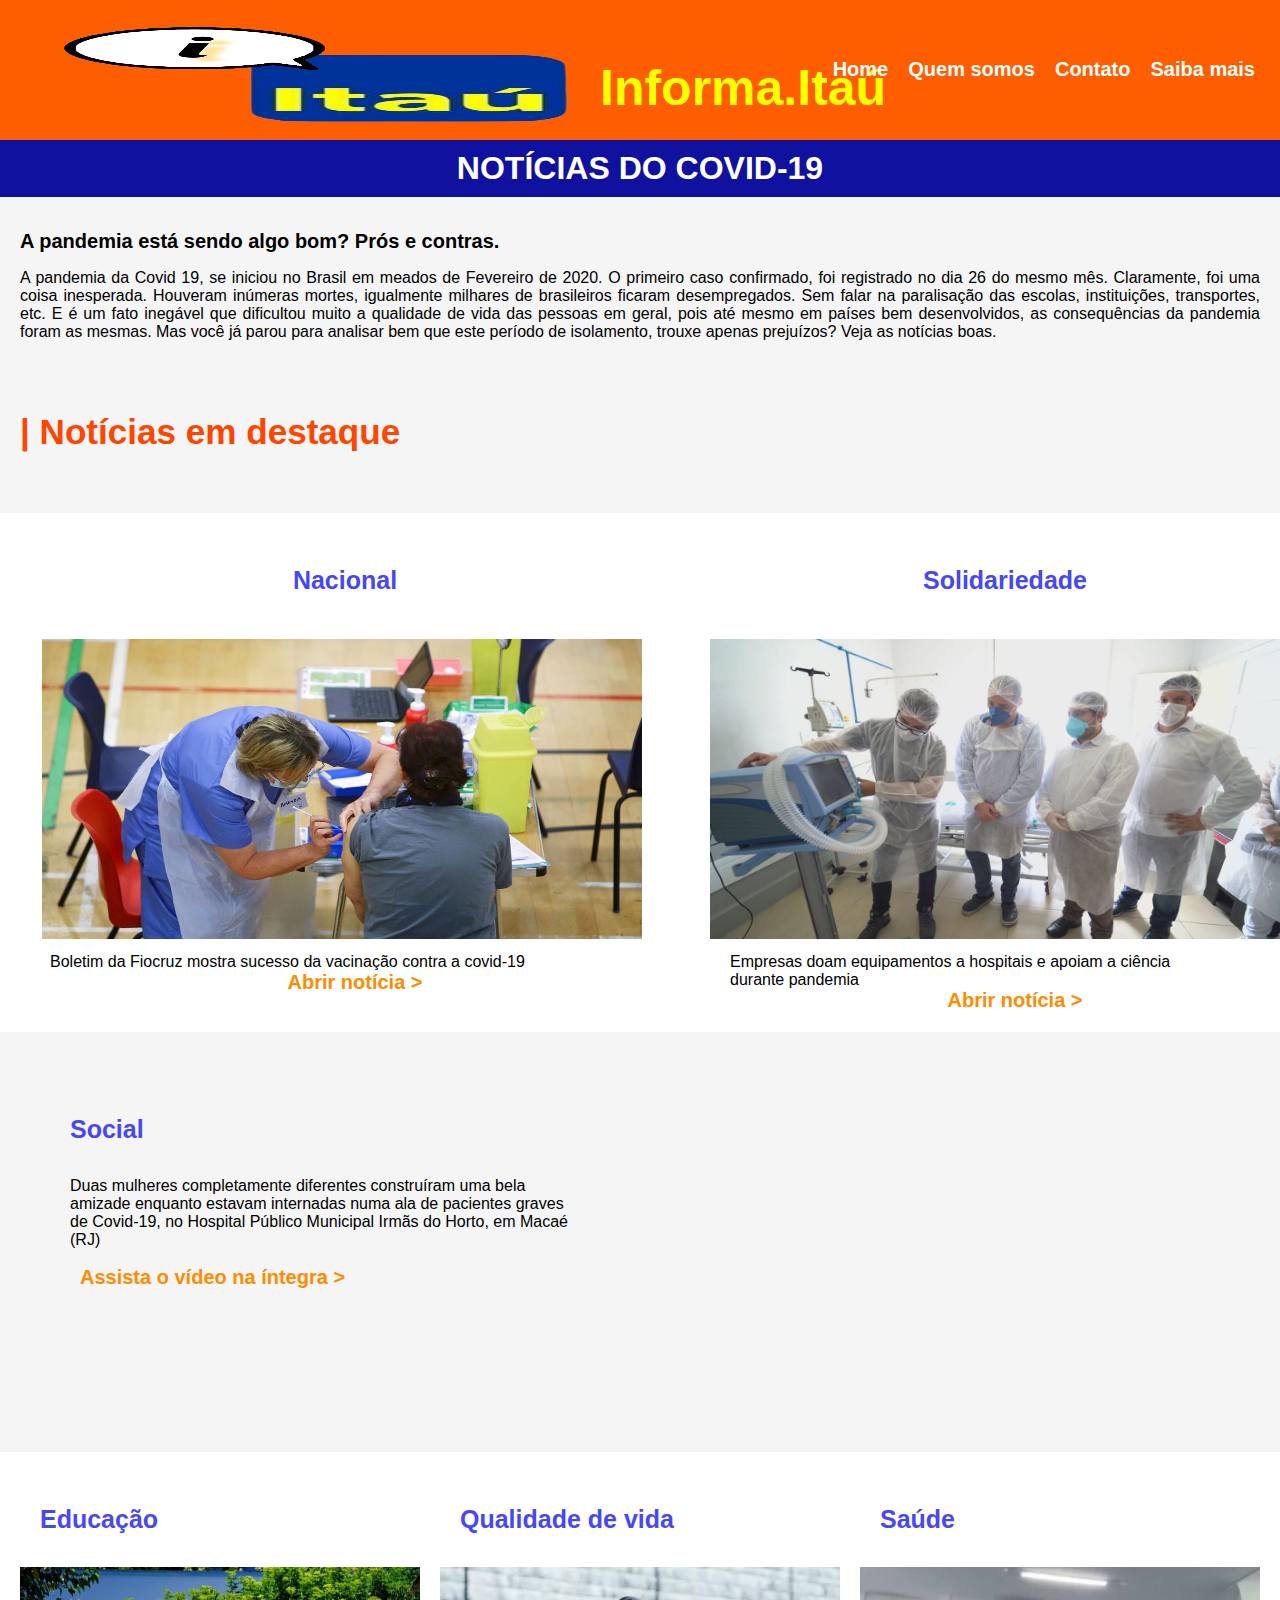
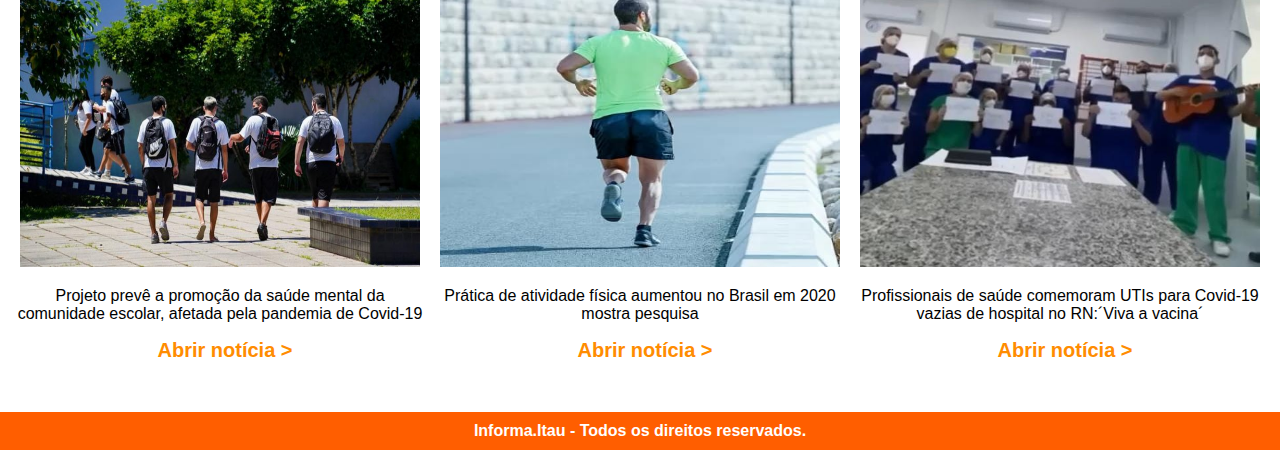
<file: index.html>
<!DOCTYPE html>
<html lang="pt-br">

<head>
    <meta name="viewport" content="width=device-width,initial-scale-1.0">
    <meta http-equiv="X-UA-Compatible" content="IE=edge">
    <title> Informa Itaú </title>
    <link rel="stylesheet" href="css/style.css">

</head>

<body>
    <div class="cabecalho">
        <label class="logo"><img src="imagens/logotipo.png"
                alt="Logotipo do Itaú. Logo em cima do lado esquerdo tem balão de fala branco com contorno preto, dentro dele tem letra i preto com a sombra amarela.">
            <h1>Informa.Itaú</h1>
        </label>
        <ul class="menu">
            <li><a href="index.html"> Home </a> </li>
            <li><a href="quemsomos.html"> Quem somos </a></li>
            <li><a href="contato.html"> Contato </a> </li>
            <li><a href="saibamais.html"> Saiba mais </a></li>
        </ul>

    </div>

    <div class="news">
        <h1>NOTÍCIAS DO COVID-19</h1>
    </div>

    <div class="introducao">
        <h1> A pandemia está sendo algo bom? Prós e contras.</h1>

        <p> A pandemia da Covid 19, se iniciou no Brasil em meados de Fevereiro de 2020. O primeiro caso confirmado,
            foi registrado no dia 26 do mesmo mês. Claramente, foi uma coisa inesperada. Houveram inúmeras mortes,
            igualmente milhares de brasileiros ficaram desempregados. Sem falar na paralisação das escolas,
            instituições, transportes, etc. E é um fato inegável que dificultou muito a qualidade de vida das pessoas em
            geral, pois até mesmo em países bem desenvolvidos, as consequências da pandemia foram as mesmas. Mas você já
            parou para analisar bem que este período de isolamento, trouxe apenas prejuízos? Veja as notícias boas.
        </p>

    </div>

    <div class="destaque">
        <h3> | Notícias em destaque </h3>
    </div>

    <div class="noticiaemdestaque">
        <div class="nacional">
            <h4>Nacional</h4>
            <img class="fotodestaque" src="imagens/N-1.jpeg" alt="Uma enfermeira aplicando a vacina na paciente.">
            <p>Boletim da Fiocruz mostra sucesso da vacinação contra a covid-19</p>
            <a href="https://agenciabrasil.ebc.com.br/saude/noticia/2021-10/boletim-da-fiocruz-mostra-sucesso-da-vacinacao-contra-covid-19">Abrir
                notícia ></a>
        </div>

        <div class="solidariedade">
            <h4>Solidariedade</h4>
            <img class="fotodestaque" src="imagens/n-3.jpeg"
                alt="Quatro homens vestidos de avental descartável e usando máscara em frente do aparelho respiratório">
            <p>Empresas doam equipamentos a hospitais e apoiam a ciência durante pandemia</p>
            <a
                href="https://www.cnnbrasil.com.br/nacional/empresas-doam-equipamentos-a-hospitais-e-apoiam-a-ciencia-durante-pandemia/">Abrir
                notícia ></a>
        </div>

    </div>

    </div>

    <div class="noticiasocial">
        <div class="social">
            <h4>Social </h4>
            <p>Duas mulheres completamente diferentes construíram uma bela amizade
            enquanto estavam internadas numa ala de pacientes graves de Covid-19,
            no Hospital Público Municipal Irmãs do Horto, em Macaé (RJ)</p>
            <h2>Assista o vídeo na íntegra ></h2>
        </div>
        <div class="videosocial">
            <iframe width="560" height="315" src="https://www.youtube.com/embed/XjL1dg0RgYo"
                title="Paciente com covid-19 decide adotar a companheira de quarto" frameborder="0"
                allow="accelerometer; autoplay; clipboard-write; encrypted-media; gyroscope; picture-in-picture"
                allowfullscreen></iframe>
        </div>
    </div>


    <div class="conteudo">
        <div class="educacao">
            <h4>Educação</h4>
            <img src="imagens/n-4.jpeg" alt="Sete jovens conversando e andando com mochilas nas costas.">
            <P>Projeto prevê a promoção da saúde mental da comunidade escolar, afetada pela pandemia de Covid-19</P>
            <a
                href="https://www.camara.leg.br/noticias/812701-projeto-preve-a-promocao-da-saude-mental-da-comunidade-escolar-afetada-pela-pandemia-de-covid-19/">Abrir
                notícia ></a>
        </div>

        <div class="qualidadedevida">
            <h4>Qualidade de vida</h4>
            <img src="imagens/n-5.jpeg" alt="Um homem usando roupa confortável e está correndo">
            <P>Prática de atividade física aumentou no Brasil em 2020 mostra pesquisa</P>
            <a
                href="https://www.uol.com.br/vivabem/noticias/redacao/2020/12/16/pratica-de-atividade-fisica-aumentou-no-brasil-em-2020-mostra-pesquisa.htm">Abrir
                notícia ></a>
        </div>

        <div class="saude">
            <h4>Saúde</h4>
            <img src="imagens/n-6.jpeg"
                alt=" Quartoze enfermeiros usando máscara e mostrando papel, um deles tocando violão.">
            <P>Profissionais de saúde comemoram UTIs para Covid-19 vazias de hospital no RN:´Viva a vacina´</P>
            <a href="https://razoesparaacreditar.com/hospital-comemora-utis-vazias-covid-19-rn/">Abrir notícia ></a>
        </div>
    </div>

    <div class="rodape">
        <h3>Informa.Itau - Todos os direitos reservados.</h3>


    </div>
</body>

</html>
</file>
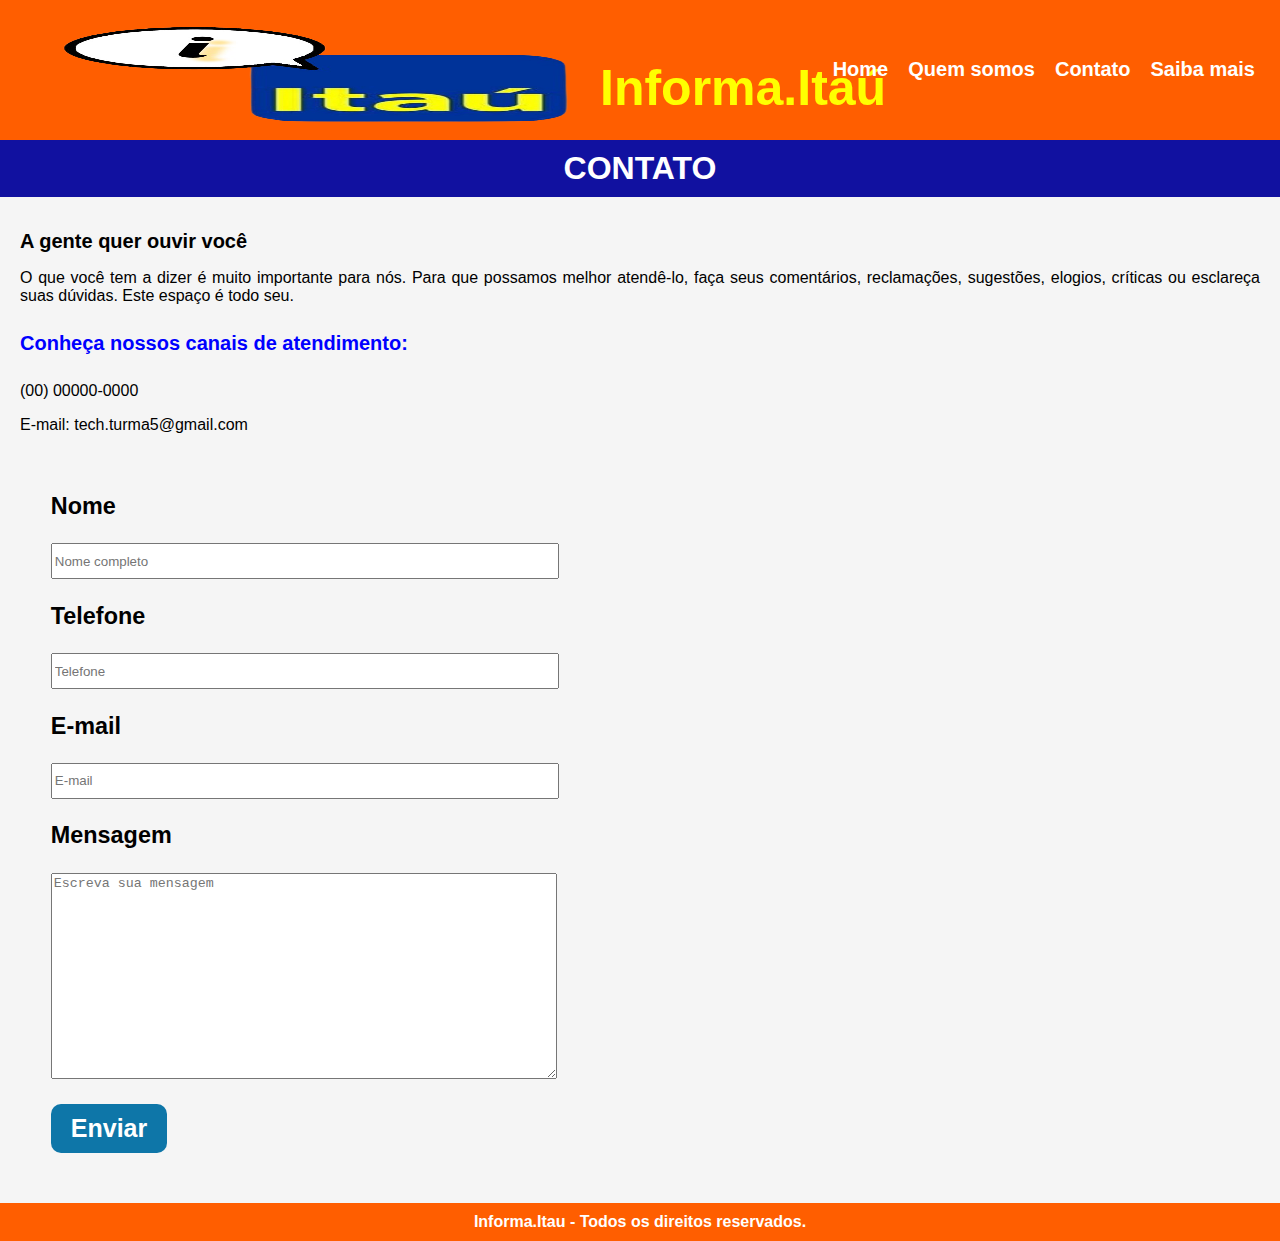
<file: contato.html>
<!DOCTYPE html>
<html lang="pt-br">
    
    <head>
        <meta name="viewport" content="width=device-width,initial-scale-1.0">
        <meta http-equiv="X-UA-Compatible" content="IE=edge">
        <title> Informa Itaú - Contato</title>
        <link rel="stylesheet" href="css/style.css">   
    </head>
    
    
    <body>

        <div class="cabecalho">
            <label class="logo"><img src="imagens/logotipo.png" alt="Logotipo do Itaú. Logo em cima do lado esquerdo tem balão de fala branco com contorno preto, dentro dele tem letra i preto com a sombra amarela."><h1>Informa.Itaú</h1></label>
                <ul class="menu">
                <li><a href="index.html"> Home </a> </li>
                <li><a href="quemsomos.html"> Quem somos </a></li>
                <li><a href="contato.html"> Contato </a> </li>
                <li><a href="saibamais.html"> Saiba mais </a></li>
                </ul>
            </div>


            <div class="contato">
                <h1>CONTATO</h1>
            </div>

            <div class="introducao">
                <h1>A gente quer ouvir você</h1>
                    <p>O que você tem a dizer é muito importante para nós. Para que possamos melhor atendê-lo, 
                        faça seus comentários, reclamações, sugestões, elogios, críticas ou esclareça suas dúvidas.
                    Este espaço é todo seu.</p>
                    <h4> Conheça nossos canais de atendimento:</h4>
                    <p> (00) 00000-0000</p>
                    <p>E-mail: tech.turma5@gmail.com </p>
                </div>
               
                <div class="formulario">
                    <h3> Nome</h3>      
                    <input type="text" name="nome" placeholder="Nome completo" style="width: 500px; height: 30px">
                    <h3>Telefone</h3>
                    <input type="text" name="telefone" placeholder="Telefone" style="width: 500px; height: 30px">
                    <h3>E-mail</h3>
                    <input type="text" name="email" placeholder="E-mail" style="width: 500px; height: 30px">
                    <h3>Mensagem</h3>
                    <textarea name="mensagem" placeholder="Escreva sua mensagem" style="width: 500px; height: 200px"></textarea>
                    </h3>
                    <button class="btn-contact"><a href="contato.html"> Enviar</a></button>
                </div>
                <div  class="rodape">
                    <h3>Informa.Itau - Todos os direitos reservados.</h3>
    
                </div>
            </body>

            </html>
</file>
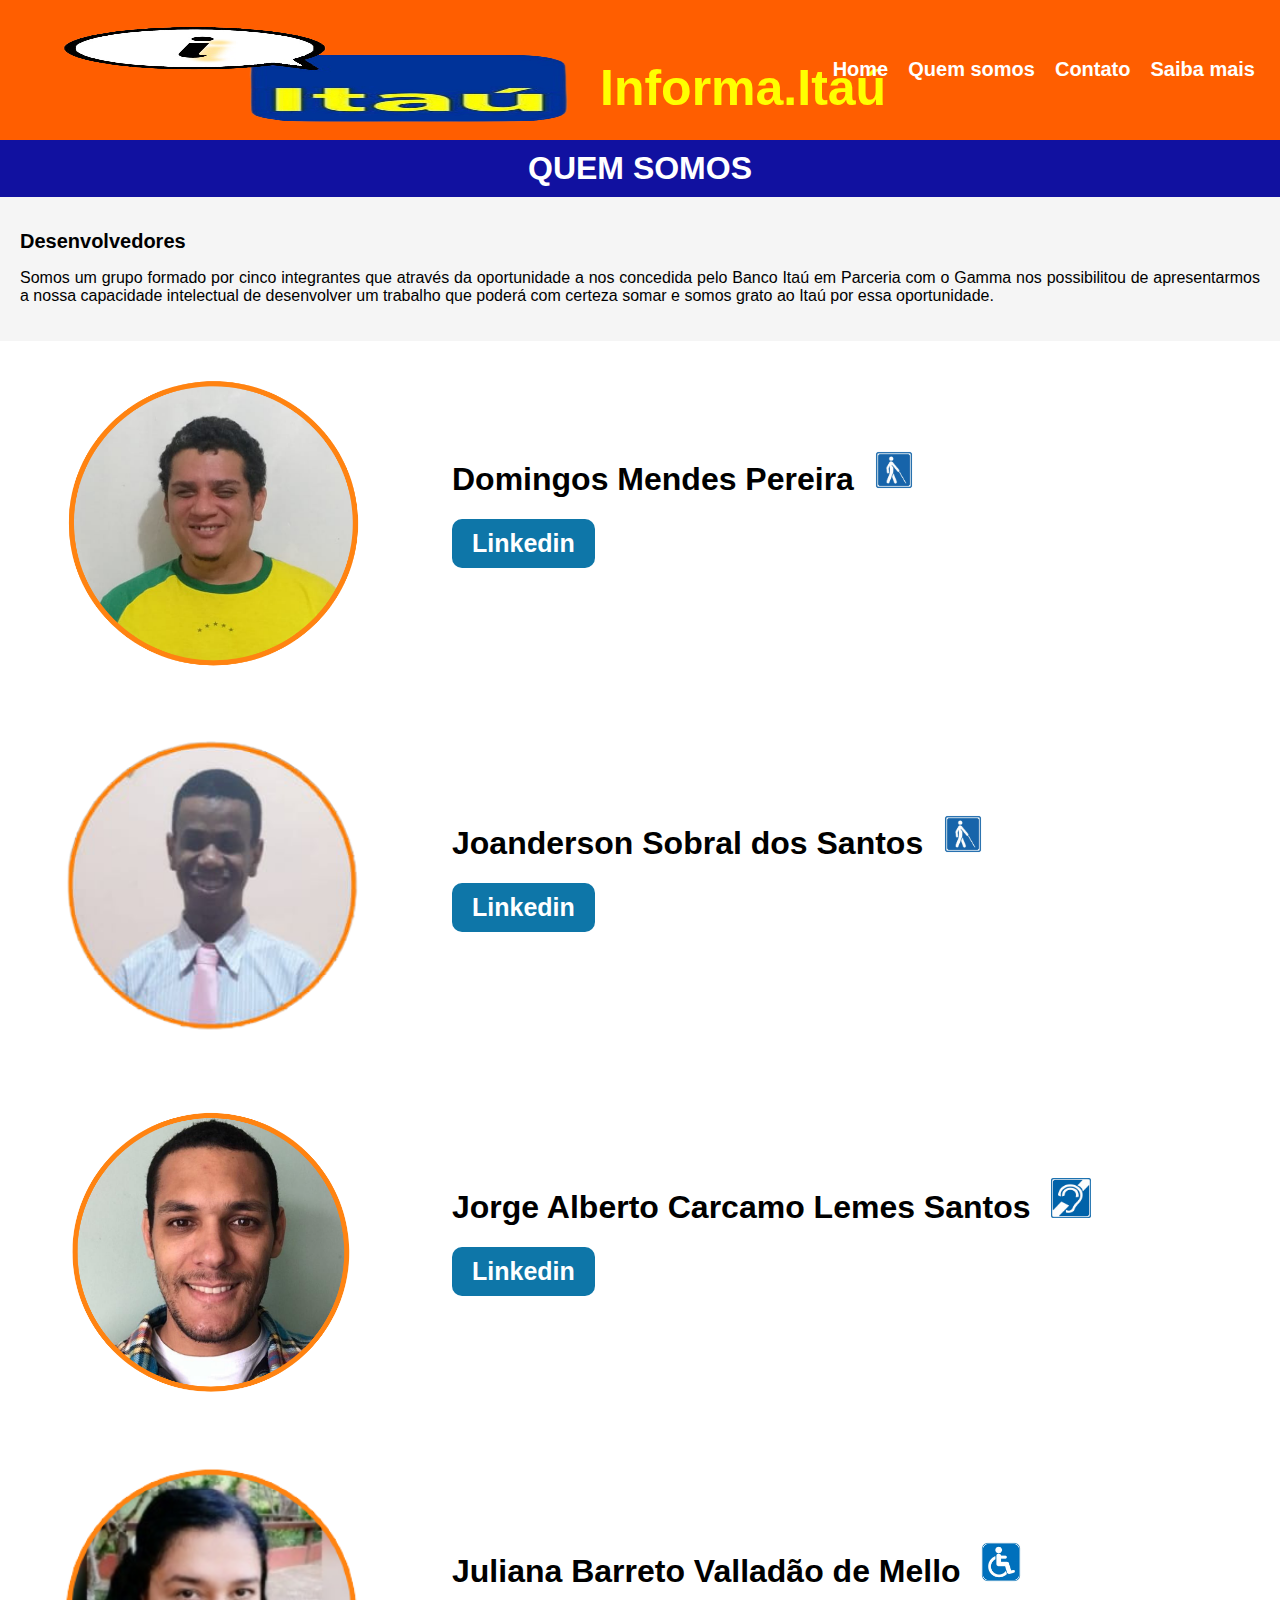
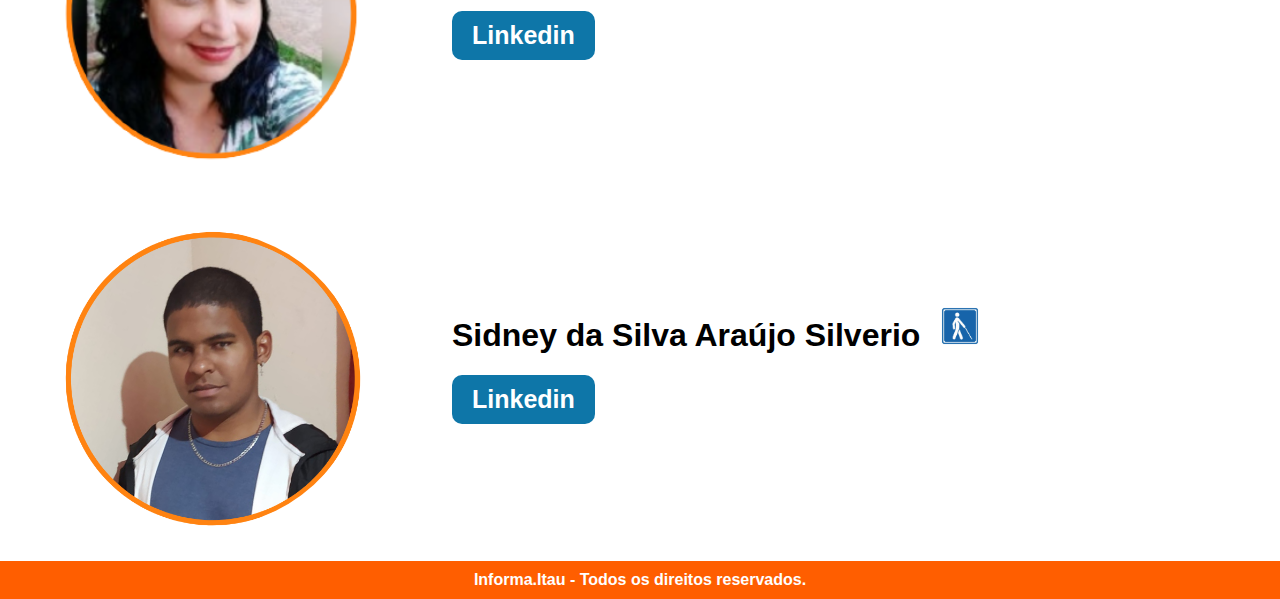
<file: quemsomos.html>
<!DOCTYPE html>
<html lang="pt-br">

<head>
    <meta name="viewport" content="width=device-width,initial-scale-1.0">
    <meta http-equiv="X-UA-Compatible" content="IE=edge">
    <title> Informa Itaú - Quem somos</title>
    <link rel="stylesheet" href="css/style.css">
</head>

<body>

    <div class="cabecalho">
        <label class="logo"><img src="imagens/logotipo.png"
                alt="Logotipo do Itaú. Logo em cima do lado esquerdo tem balão de fala branco com contorno preto, dentro dele tem letra i preto com a sombra amarela.">
            <h1>Informa.Itaú</h1>
        </label>
        <ul class="menu">
            <li><a href="index.html"> Home </a> </li>
            <li><a href="quemsomos.html"> Quem somos </a></li>
            <li><a href="contato.html"> Contato </a> </li>
            <li><a href="saibamais.html"> Saiba mais </a></li>
        </ul>
    </div>

    <div class="quemsomos">
        <h1>QUEM SOMOS</h1>
    </div>

    <div class="introducao">
        <h1>Desenvolvedores</h1>
        <p>Somos um grupo formado por cinco integrantes que através da oportunidade a nos concedida pelo
            Banco Itaú em Parceria com o Gamma nos possibilitou de apresentarmos a nossa capacidade intelectual
            de desenvolver um trabalho que poderá com certeza somar e somos grato ao Itaú por essa oportunidade.</p>
    </div>

    <div class="pessoa1">
        <div class="domingos">
            <img src="imagens/d4.png"
                alt="Descrição da foto: Homem branco, cabelo escuro, tem barba no queixo e usa camiseta cor amarela e verde. Na foto ele está sorrindo.">
        </div>

        <div class="nomedomingos">
            <h1>Domingos Mendes Pereira<img src="imagens/defvisual.png" alt="simbolo deficiencia visual"></h1>

            <div class="botao">
                <button class="btn-contact"><a
                        href="https://www.linkedin.com/in/mission%C3%A1rio-domingos-mendes-2a5482223/"
                        target="_blank">Linkedin</a></button>
            </div>
        </div>
    </div>

    <div class="pessoa2">
        <div class="sobral">
            <img src="imagens/d1.png"
                alt="Homem preto e cabelo. Ele está usando camiseta social listrada azul claro e gravata rosa bebê. Na foto ele mostra seu sorriso.">
        </div>

        <div class="nomesobral">
            <h1>Joanderson Sobral dos Santos<img src="imagens/defvisual.png" alt="simbolo deficiencia visual"></h1>
            
            <div class="botao">
                <button class="btn-contact"><a
                        href="https://www.linkedin.com/in/joanderson-sobral-dos-santos-76522a223/"
                        target="_blank">Linkedin</a></button>
            </div>
        </div>
    </div>


    <div class="pessoa3">
        <div class="jorge">
            <img src="imagens/d2.png"
                alt="Homem moreno, cabelo e olhos escuros e barba curta. Ele está usando camiseta listrada colorido e está sorrindo">
        </div>

        <div class="nomejorge">
            <h1>Jorge Alberto Carcamo Lemes Santos<img src="imagens/defaud.png" alt="simbolo deficiencia auditiva"></h1>
            
            <div class="botao">
                <button class="btn-contact"><a href="https://www.linkedin.com/in/jorge-alberto-06a742178/"
                        target="_blank">Linkedin</a></button>
            </div>
        </div>
    </div>

    <div class="pessoa4">
        <div class="juliana">
            <img src="imagens/d3.png"
                alt=" Mulher branca, cabelo e olhos escuros. Ele está usando camiseta estampada verde e brinco perola brancam mostra seu sorriso de lábios fechados.">
        </div>

        <div class="nomejuliana">
            <h1>Juliana Barreto Valladão de Mello<img src="imagens/deffisica.png" alt="simbolo deficiencia fisica"></h1>
            
            <div class="botao">
                <button class="btn-contact"><a href="https://www.linkedin.com/in/juliana-barreto-822198118/"
                        target="_blank">Linkedin</a></button>
            </div>
        </div>
    </div>

    <div class="pessoa5">
        <div class="sidney">
            <img src="imagens/d5.png"
                alt="Homem preto, cabelo curto e olhos escuros. Ele está usando camiseta azul e agasalho preto e branco, e acessórios brinco e colar. Na foto ele mostra seu sorriso de lábios fechados.">
        </div>
        <div class="nomesidney">
            <h1>Sidney da Silva Araújo Silverio<img src="imagens/defvisual.png" alt="simbolo deficiencia visual"></h1>
            
            <div class="botao">
                <button class="btn-contact"><a href="https://www.linkedin.com/in/sidy-araujo-775bb820b/"
                        target="_blank">Linkedin</a></button>
            </div>
        </div>
    </div>

    <div class="rodape">
        <h3>Informa.Itau - Todos os direitos reservados.</h3>

    </div>
    <div>

</body>

</html>
</file>
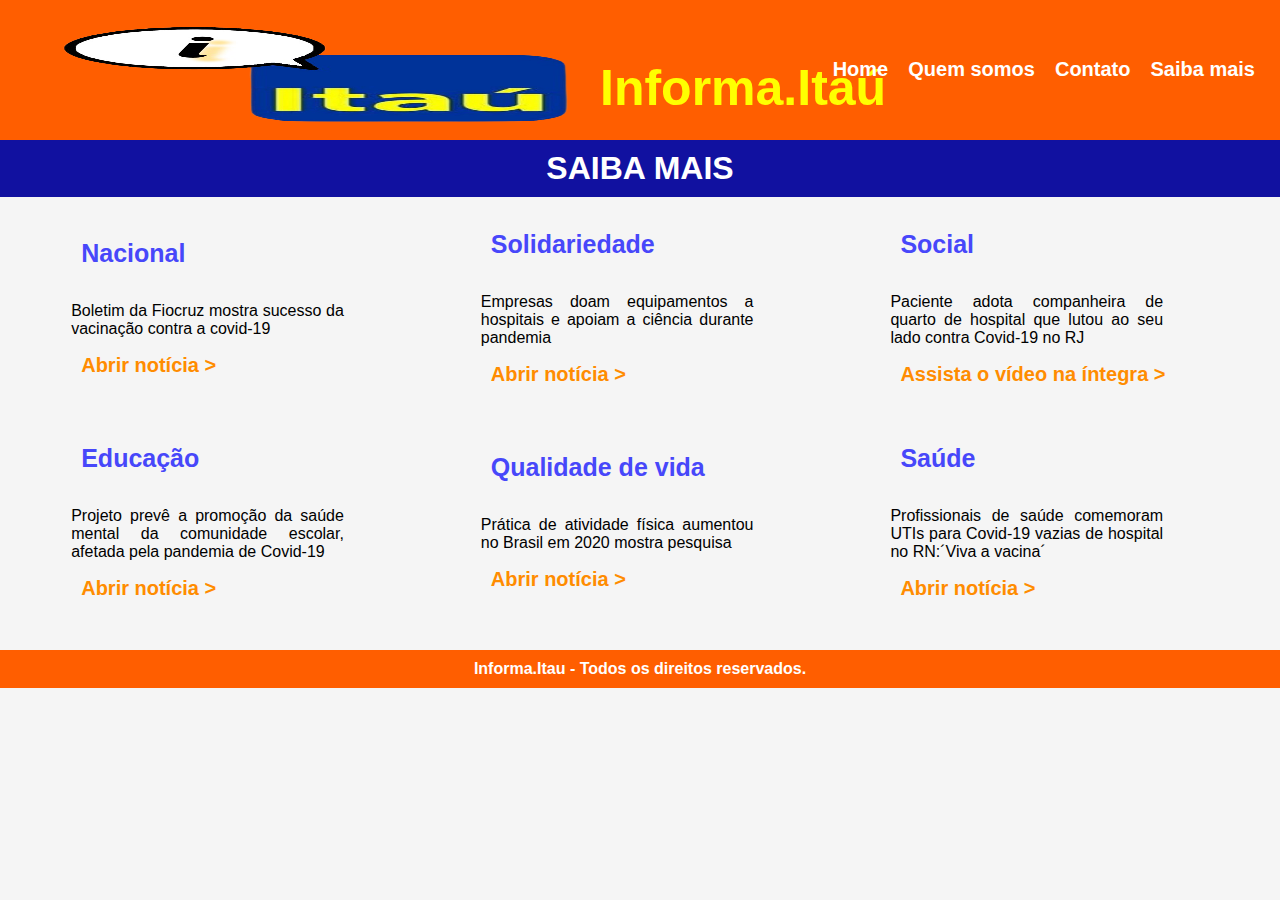
<file: saibamais.html>
<!DOCTYPE html>
<html lang="pt-br">

<head>
    <meta name="viewport" content="width=device-width,initial-scale-1.0">
    <meta http-equiv="X-UA-Compatible" content="IE=edge">
    <title> Informa Itaú </title>
    <link rel="stylesheet" href="css/style.css">

</head>

<body>
    <div class="cabecalho">
        <label class="logo"><img src="imagens/logotipo.png" alt="Logotipo do Itaú. Logo em cima do lado esquerdo tem balão de fala branco com contorno preto, dentro dele tem letra i preto com a sombra amarela."><h1>Informa.Itaú</h1></label>
            <ul class="menu">
            <li><a href="index.html"> Home </a> </li>
            <li><a href="quemsomos.html"> Quem somos </a></li>
            <li><a href="contato.html"> Contato </a> </li>
            <li><a href="saibamais.html"> Saiba mais </a></li>
            </ul>
    </div>
            <div class="saibamais">
                <h1>SAIBA MAIS</h1>
            </div>
   
            <div class="n1">
                <div class="nacional1">
                <h4>Nacional</h4> 
                <p> Boletim da Fiocruz mostra sucesso da vacinação contra a covid-19</p>
                <a class="btnlink=" href="https://agenciabrasil.ebc.com.br/saude/noticia/2021-10/boletim-da-fiocruz-mostra-sucesso-da-vacinacao-contra-covid-19">Abrir notícia ></a></div>
                            
                <div class="solidariedade1">
                <h4>Solidariedade</h4> 
                <p>Empresas doam equipamentos a hospitais e apoiam a ciência durante pandemia</p>
                <a href="https://www.cnnbrasil.com.br/nacional/empresas-doam-equipamentos-a-hospitais-e-apoiam-a-ciencia-durante-pandemia/">Abrir notícia ></a></div>
              
                <div class="social1">
                <h4>Social</h4>
                <p>Paciente adota companheira de quarto de hospital que lutou ao seu lado contra Covid-19 no RJ</p>
                <a href="https://www.youtube.com/watch?v=XjL1dg0RgYo">Assista o vídeo na íntegra ></a></div>
            </div>    
                    
            <div class="n2">
                <div class="educacao1">
                    <h4>Educação</h4>
                    <P>Projeto prevê a promoção da saúde mental da comunidade escolar, afetada pela pandemia de Covid-19</P>
                    <a href="https://www.camara.leg.br/noticias/812701-projeto-preve-a-promocao-da-saude-mental-da-comunidade-escolar-afetada-pela-pandemia-de-covid-19/">Abrir notícia ></a>
                    </div>         

                <div class="qualidadedevida1">
                    <h4>Qualidade de vida</h4>
                    <P>Prática de atividade física aumentou no Brasil em 2020 mostra pesquisa</P>
                    <a href="https://www.uol.com.br/vivabem/noticias/redacao/2020/12/16/pratica-de-atividade-fisica-aumentou-no-brasil-em-2020-mostra-pesquisa.htm">Abrir notícia ></a></div>
            
                    <div class="saude1">
                    <h4>Saúde</h4>
                    <P>Profissionais de saúde comemoram UTIs para Covid-19 vazias de hospital no RN:´Viva a vacina´</P>
                    <a href="https://razoesparaacreditar.com/hospital-comemora-utis-vazias-covid-19-rn/">Abrir notícia ></a></div>
            </div>
        
            <div class="rodape">
               <h3>Informa.Itau - Todos os direitos reservados.</h3>
            </div>
        
    </body>
</html>
</file>
<file: css/style.css>
body {
    background-color:whitesmoke;
    padding: 0px;
    margin: 0px;
}

.logo{
    display:inline-flex;
    margin:10px 10px 0 30px;
    max-width:100px;
    max-height:100px;
    width: auto;
    height: auto;
    padding:15px;
}
 

.cabecalho{
    background-color: rgb(255, 94, 0);
    font-family: Arial, Helvetica, sans-serif;
    margin-bottom: 0px;
    display: flex;
    justify-content: space-between;
}

.logo h1{
    color:yellow;
    margin-left:25px;
    font-size:50px;
    padding:0;
}

.menu a {
    color: white;
    text-decoration: unset;
}

.ul menu{
    font-family: Verdana, Geneva, Tahoma, sans-serif;
    display: flex;
    margin: auto 5px;
    font-weight: 10px;
    padding-right: 10px;  
}

ul {
    font-family:Verdana, Geneva, Tahoma, sans-serif;
    display: flex;
    margin: auto 5px;
    font-weight: bold;
    padding-right: 10px;
}

ul li{
    display: inline-block;
    line-height:80px;
    margin:0 10px;
    text-decoration:none;
}

ul li a{
    font-size:20px;
    font-family:Verdana, Geneva, Tahoma, sans-serif;
    text-transform:none;
    text-decoration:none;
}


.news {
    color:white;
    background-color: rgb(17, 17, 160);
    font-family: 'Franklin Gothic Medium', 'Arial Narrow', Arial, sans-serif;
    display: flex;
    padding: 10px auto;
}

.news h1{
    margin: 10px auto;
}

.introducao {
    padding:20px 20px;
}

.introducao p {
    font-family: Verdana, Geneva, Tahoma, sans-serif;
    text-align: justify;
    font-size:16px;
}

.introducao h1 {
    font-family: Verdana, Geneva, Tahoma, sans-serif;
    font-size: 20px;
}


.destaque {
    color: orangered;
    padding-left: 20px;
    display: flex;
    font-family: Verdana, Geneva, Tahoma, sans-serif;
    font-size: 30px;
    margin-bottom: 2%;
}

.noticiaemdestaque{
    background-color: white;
    display: flex;
    width:100%;
    text-align: center;
    margin:auto; 
}


.nacional {
    color: rgb(71, 71, 250);
    padding: 20px;
    font-family: Verdana, Geneva, Tahoma, sans-serif;
    width:50%;
    text-decoration: none;
    text-transform: none;
 
}

.nacional h4{
    padding-left: 10px;
    font-size: 25px;
    font-family: Verdana, Geneva, Tahoma, sans-serif;
    text-decoration: none;   
}
    
.nacional img {
    width: 600px;
    height: 300px;
    margin: 10px 22px;
}
    
.nacional a {
    font-family: Verdana, Geneva, Tahoma, sans-serif;
    color:darkorange;
    font-size: 20px;
    font-weight: bold;
    text-decoration: none;
    text-align: left;
    padding-left:30px;
    
}
   
.nacional p {
    font-family: Verdana, Geneva, Tahoma, sans-serif;
    color: black;
    margin: 0;
    width:80%;
    padding-left:30px;
    text-align:left;
}
    
.solidariedade {
    color: rgb(71, 71, 250);
    font-family: Verdana, Geneva, Tahoma, sans-serif;
    padding:20px;
    width:100%;
    margin:auto;
    text-decoration: none; 
}

    
.solidariedade h4{
    padding-left: 10px;
    font-size: 25px; 
    font-family: Verdana, Geneva, Tahoma, sans-serif;
}
  
.solidariedade img {
    width: 580px;
    height: 300px;
    margin: 10px 10px;
}
    
.solidariedade a {
    font-family: Verdana, Geneva, Tahoma, sans-serif;
    color:darkorange;
    text-align:left;
    padding-left:30px;
    font-size: 20px;
    font-weight: bold;
    text-decoration: none;
}
   
.solidariedade p {
    font-family: Verdana, Geneva, Tahoma, sans-serif;
    color: black;
    margin: 0;
    width:80%;
    text-align: left;
    padding-left:30px;
   
}   

.noticiasocial {
    color: rgb(71, 71, 250);
    padding-left: 20px;
    font-family: Verdana, Geneva, Tahoma, sans-serif;   
    margin: 50px 50px; 
    display: flex;
    justify-content: space-between;
    text-decoration: none;
   
}
    
.social{
    width:60%;
    margin-right:30 px;
}
    
.social h4 {
    color: rgb(71, 71, 250);
    font-size:25px;
    text-decoration: none;
    font-family: Verdana, Geneva, Tahoma, sans-serif;
}

.social h2 {
    font-family: Verdana, Geneva, Tahoma, sans-serif;
    color:darkorange;
    font-size: 20px;
    font-weight: bold;
    padding-left: 10px;
    text-decoration: none;
}
    
.social p {
    color: black;
    margin-right:30px;
}
    
.videosocial {
    padding-top: 20px;
    width: 800px;
    height: 300px;
}
    
.conteudo {
    padding-bottom: 2%;
    background-color: white;
    display: flex;
    text-align:center;
    padding: 20px 10px 50px 10px;
}
    
.educacao {
    color: rgb(71, 71, 250);
    font-family: Verdana, Geneva, Tahoma, sans-serif;
    width:70%;
    text-decoration: none;
}
    
.educacao h4 {
    padding-left: 10px;
    margin-left:20px;
    text-align:left;
    font-size:25px;
    font-family: Verdana, Geneva, Tahoma, sans-serif;
}
    
.educacao img {
    width: 400px;
    height: 300px;
}
    
.educacao p {
    font-family: Verdana, Geneva, Tahoma, sans-serif;
    color: black;
    text-align: center;
}
    
.educacao a {
    font-family: Verdana, Geneva, Tahoma, sans-serif;
    color:darkorange;
    font-size: 20px;
    font-weight: bold;
    padding-left: 10px;
    text-decoration: none;
}
    
.qualidadedevida {
    color: rgb(71, 71, 250);
    font-family: Verdana, Geneva, Tahoma, sans-serif;
    width:70%;
    text-decoration: none;
}
    
.qualidadedevida h4 {
    padding-left: 10px;
    margin-left:20px;
    text-align:left;
    font-size: 25px;
    font-family: Verdana, Geneva, Tahoma, sans-serif;
}
    
.qualidadedevida img {
    width: 400px;
    height: 300px;
}
    
.qualidadedevida p {
    font-family: Verdana, Geneva, Tahoma, sans-serif;
    color: black;
    text-align: center;
}
    
.qualidadedevida a {
    font-family: Verdana, Geneva, Tahoma, sans-serif;
    color:darkorange;
    font-size: 20px;
    font-weight: bold;
    padding-left: 10px;
    text-decoration: none;
}
    
.saude {
    color: rgb(71, 71, 250);
    font-family: Verdana, Geneva, Tahoma, sans-serif;
    width:70%;
    text-decoration: none;
}
    
.saude h4 {
    padding-left: 10px;
    text-align:left;
    margin-left:20px;
    font-size: 25px;
    font-family: Verdana, Geneva, Tahoma, sans-serif;
}

.saude img {
    width: 400px;
    height: 300px;
}
    
.saude p {
    font-family: Verdana, Geneva, Tahoma, sans-serif;
    color: black;
    text-align: center;
}
    
.saude a {
    font-family: Verdana, Geneva, Tahoma, sans-serif;
    color:darkorange;
    font-size: 20px;
    font-weight: bold;
    padding-left: 10px;
    text-decoration: none;
}

/*********************************
            INICIO - QUEM SOMOS
    **********************************/

    .quemsomos {
        color:white;
        background-color: rgb(17, 17, 160);
        font-family: 'Franklin Gothic Medium', 'Arial Narrow', Arial, sans-serif;
        display: flex;
        padding: 10px auto;
    }
    
    .quemsomos h1{
        margin: 10px auto;

    }

    .introducao {
        padding:20px 20px;
    }
    
    .introducao p {
        font-family: Verdana, Geneva, Tahoma, sans-serif;
        text-align: justify;
        font-size:16px;
    }
    
    .introducao h1 {
        font-family: Verdana, Geneva, Tahoma, sans-serif;
        font-size: 20px;
    }
    
    .pessoa1 {
        background-color:white;
        padding: 2rem;
        display: flex;
        align-items: center;
    }

    .domingos {
        display: flex;
        justify-content: space-between;
        align-items: center;
        text-align: center;
        padding-right:30px;
    
    }

    .domingos img {
        width: 300px;
        height: 300px;
        border-radius: 60%;
        padding-left:30px;
    }

    .nomedomingos{
        text-align: left;
        padding-left:30px;
    }

    .nomedomingos img{
        border-radius: 0%;
        width: 40px;
        height: 40px;
        padding-left:20px;
    }

    .nomedomingos h1{
        font-family: Verdana, Geneva, Tahoma, sans-serif;
        padding-left:30px;
    }
    
    .botao {
       padding-left:30px;
    }
    
    .pessoa2 {
        background-color:white;
        padding: 2rem;
        display: flex;
        align-items: center;
    }

    .sobral {
        display: flex;
        justify-content: space-between;
        align-items: center;
        text-align: center;
        padding-right:30px;
    }

    .sobral img {
        width: 300px;
        height: 300px;
        border-radius: 60%;
        padding-left:30px;
    }

    .nomesobral{
        text-align: left;
        padding-left:30px;
    }

    .nomesobral img{
        border-radius: 0%;
        width: 40px;
        height: 40px;
        padding-left:20px;
    }

    .nomesobral h1{
        font-family: Verdana, Geneva, Tahoma, sans-serif;
        padding-left:30px;
    }

    
    .pessoa3 {
        background-color:white;
        padding: 2rem;
        display: flex;
        align-items: center;
    }

    .jorge {
        display: flex;
        justify-content: space-between;
        align-items: center;
        text-align: center;
        padding-right:30px;
    
    }

    .jorge img {
        width: 300px;
        height: 300px;
        border-radius: 60%;
        padding-left:30px;
    }

    .nomejorge{
        text-align: left;
        padding-left:30px;
    }

    .nomejorge img{
        border-radius: 0%;
        width: 40px;
        height: 40px;
        padding-left:20px;
    }

    .nomejorge h1{
        font-family: Verdana, Geneva, Tahoma, sans-serif;
        padding-left:30px;
    }
    
    .pessoa4 {
        background-color:white;
        padding: 2rem;
        display: flex;
        align-items: center;
    }

    .juliana {
        display: flex;
        justify-content: space-between;
        align-items: center;
        text-align: center;
        padding-right:30px;
    
    }

    .juliana img {
        width: 300px;
        height: 300px;
        border-radius: 60%;
        padding-left:30px;
    }

    .nomejuliana{
        text-align: left;
        padding-left:30px;
    }

    .nomejuliana img{
        border-radius: 0%;
        width: 40px;
        height: 40px;
        padding-left:20px;
    }

    .nomejuliana h1{
        font-family: Verdana, Geneva, Tahoma, sans-serif;
        padding-left:30px;
    }
    
    .pessoa5 {
        background-color:white;
        padding: 2rem;
        display: flex;
        align-items: center;
    }

    .sidney {
        display: flex;
        justify-content: space-between;
        align-items: center;
        text-align: center;
        padding-right:30px;
    }

    .sidney img {
        width: 300px;
        height: 300px;
        border-radius: 60%;
        padding-left:30px;
    }

    .nomesidney{
        text-align: left;
        padding-left:30px;
    }

    .nomesidney img{
        border-radius: 0%;
        width: 40px;
        height: 40px;
        padding-left:20px;
    }

    .nomesidney h1{
        font-family: Verdana, Geneva, Tahoma, sans-serif;
        padding-left:30px;
    }

 
    /*********************************
            FIM - QUEM SOMOS
    **********************************/

    /*********************************
            INICIO - CONTATO
    **********************************/

    .contato {
        color:white;
        background-color: rgb(17, 17, 160);
        font-family: 'Franklin Gothic Medium', 'Arial Narrow', Arial, sans-serif;
        display: flex;
        padding: 10px auto;
    }
    
    .contato h1{
        margin: 10px auto;
    }

    .introducao {
        padding:20px 20px;
    }
    
    .introducao p {
        font-family: Verdana, Geneva, Tahoma, sans-serif;
        text-align: justify;
        font-size:16px;
    }
    
    .introducao h1 {
        font-family: Verdana, Geneva, Tahoma, sans-serif;
        font-size: 20px;
    }

    .introducao h4 {
        font-family: Verdana, Geneva, Tahoma, sans-serif;
        font-size: 20px;
        color: blue;
    }

    .formulario {
        padding-left: 10%;
        margin-bottom: 2%;
        font-family: Verdana, Geneva, Tahoma, sans-serif;
        font-size: 20px;
        display:table-cell;
        
    }
        
    .formulario h4 a{
        margin-right: 95%;
        text-decoration: none;
        font-family: Verdana, Geneva, Tahoma, sans-serif;        
    }
    

    /*********************************
            FIM - CONTATO
    **********************************/
    /*********************************
            INICIO - SAIBA MAIS
    **********************************/

    .saibamais {
        color:white;
        background-color: rgb(17, 17, 160);
        font-family: 'Franklin Gothic Medium', 'Arial Narrow', Arial, sans-serif;
        display: flex;
        padding: 10px auto;
    }
    
    .saibamais h1{
        margin: 10px auto;
    }
    
    .n1 {
        align-items: center;
        display: flex;
        justify-content: space-between;
        margin-bottom: 2%;
    }
    
    .n2 {
        align-items: center;
        display: flex;
        justify-content: space-between;
        margin-bottom: 50px;
    }

    .nacional1 {
        color: rgb(71, 71, 250);
        padding-left: 20px;
        font-family: Verdana, Geneva, Tahoma, sans-serif;
        width:70%;
        text-decoration: none;
        margin-left: 4%;
    }
        
    .nacional1 h4 {
        padding-left: 10px;
        font-size:25px;
        font-family: Verdana, Geneva, Tahoma, sans-serif;
    }
        
    .nacional1 p {
        font-family: Verdana, Geneva, Tahoma, sans-serif;
        color: black;
        text-align: justify;
        width:70%;
    }
        
    .nacional1 a {
        font-family: Verdana, Geneva, Tahoma, sans-serif;
        color:darkorange;
        font-size: 20px;
        font-weight: bold;
        padding-left: 10px;
        text-decoration: none;
    }
        
    .solidariedade1 {
        color: rgb(71, 71, 250);
        padding-left: 20px;
        font-family: Verdana, Geneva, Tahoma, sans-serif;
        width:70%;
        text-decoration: none;
    }
        
    .solidariedade1 h4 {
        padding-left: 10px;
        font-size: 25px;
        font-family: Verdana, Geneva, Tahoma, sans-serif;
    }
        
    .solidariedade1 p {
        font-family: Verdana, Geneva, Tahoma, sans-serif;
        color: black;
        text-align: justify;
        width:70%;
    }
    
    .solidariedade1 a {
        font-family: Verdana, Geneva, Tahoma, sans-serif;
        color:darkorange;
        font-size: 20px;
        font-weight: bold;
        padding-left: 10px;
        text-decoration: none;
    }
        
    .social1 {
        color: rgb(71, 71, 250);
        padding-left: 20px;
        font-family: Verdana, Geneva, Tahoma, sans-serif;
        width:70%;
        text-decoration: none;
    }
        
    .social1 h4 {
        padding-left: 10px;
        font-size: 25px;
        font-family: Verdana, Geneva, Tahoma, sans-serif;
    }
    
    .social1 p {
        font-family: Verdana, Geneva, Tahoma, sans-serif;
        color: black;
        text-align: justify;
        width:70%;
    }
        
    .social1 a {
        font-family: Verdana, Geneva, Tahoma, sans-serif;
        color:darkorange;
        font-size: 20px;
        font-weight: bold;
        padding-left: 10px;
        text-decoration: none;
    }

    .educacao1 {
        color: rgb(71, 71, 250);
        padding-left: 20px;
        font-family: Verdana, Geneva, Tahoma, sans-serif;
        width:70%;
        text-decoration: none;
        margin-left: 4%;
    }
        
    .educacao1 h4 {
        padding-left: 10px;
        font-size:25px;
        font-family: Verdana, Geneva, Tahoma, sans-serif;
    }
        
    .educacao1 p {
        font-family: Verdana, Geneva, Tahoma, sans-serif;
        color: black;
        text-align: justify;
        width:70%;
    }
        
    .educacao1 a {
        font-family: Verdana, Geneva, Tahoma, sans-serif;
        color:darkorange;
        font-size: 20px;
        font-weight: bold;
        padding-left: 10px;
        text-decoration: none;
    }
        
    .qualidadedevida1 {
        color: rgb(71, 71, 250);
        padding-left: 20px;
        font-family: Verdana, Geneva, Tahoma, sans-serif;
        width:70%;
        text-decoration: none;
    }
        
    .qualidadedevida1 h4 {
        padding-left: 10px;
        font-size: 25px;
        font-family: Verdana, Geneva, Tahoma, sans-serif;
    }
        
    .qualidadedevida1 p {
        font-family: Verdana, Geneva, Tahoma, sans-serif;
        color: black;
        text-align: justify;
        width:70%;
    }
    
    .qualidadedevida1 a {
        font-family: Verdana, Geneva, Tahoma, sans-serif;
        color:darkorange;
        font-size: 20px;
        font-weight: bold;
        padding-left: 10px;
        text-decoration: none;
    }
        
    .saude1 {
        color: rgb(71, 71, 250);
        padding-left: 20px;
        font-family: Verdana, Geneva, Tahoma, sans-serif;
        width:70%;
        text-decoration: none;
    }
        
    .saude1 h4 {
        padding-left: 10px;
        font-size: 25px;
        font-family: Verdana, Geneva, Tahoma, sans-serif;
    }
    
    .saude1 p {
        font-family: Verdana, Geneva, Tahoma, sans-serif;
        color: black;
        text-align: justify;
        width:70%;
    }
        
    .saude1 a {
        font-family: Verdana, Geneva, Tahoma, sans-serif;
        color:darkorange;
        font-size: 20px;
        font-weight: bold;
        padding-left: 10px;
        text-decoration: none;
    }
    

    /*********************************
            FIM - SAIBA MAIS
    **********************************/

    /*********************************
            INICIO - RODAPÉ
    **********************************/
    
    .rodape {
        background-color: rgb(255, 94, 0);
        display: flex; 
    }

    .rodape h3{
        font-size:16px;
        font-weight:bold;
        font-family: Verdana, Geneva, Tahoma, sans-serif;
        color: white;
    }
    
    .rodape h3 {
        margin: 10px auto;
    }
    
    /*********************************
            FIM - RODAPÉ
    **********************************/

    /*********************************
            INICIO - BOTÃO
    **********************************/

    .btn-contact{
        background-color: #0e76a8;
        border-radius: 10px;
        border: none;
        padding: 10px 20px;
        margin: 20px 0 50px 0;
        cursor: pointer;
        display:block;
        color:white;
    }

    .btn-contact:hover{
        font-size: 20px;
        transition:0.2s;
        background-color:darkblue;
        padding: 15px 30px;
        
    }

    .btn-contact a{
        color: white;
        text-decoration: none;
        text-transform:none;
        font-family:Verdana, Geneva, Tahoma, sans-serif;
        font-weight: bold;
        font-size: 25px;
    }

    /*********************************
            FIM - BOTÃO
    **********************************/
</file>
